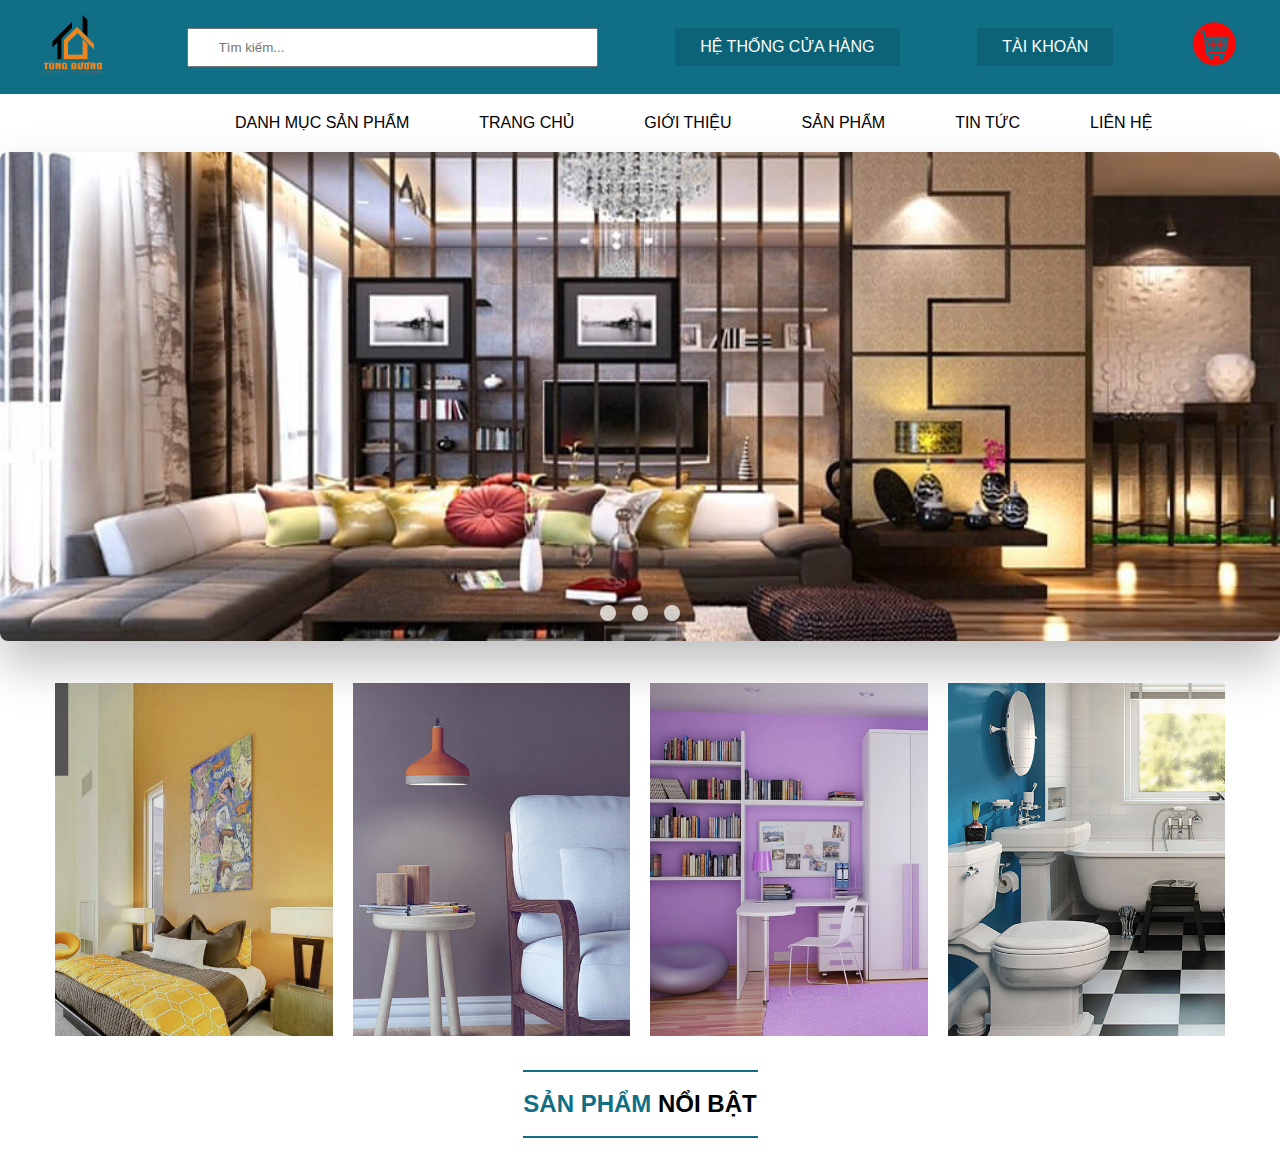
<file: index.html>
<!DOCTYPE html>
<html lang="en">
<head>
    <meta charset="UTF-8">
    <meta name="viewport" content="width=device-width, initial-scale=1.0">
    <link rel="stylesheet" href="style.css">
    <link rel="icon" href="./image/LogoShop-removebg-preview.png" type="application/atom+xml" title="Atom">
    <title>Nội thất Tùng Dương</title>
</head>
<body>
    <d class="app">
        <header class="header">
            <nav class="navbar">
                <div class="navbar navbar1">
                    <ul class="navbar-row">
                        <li class="navbar-column"><a href="#"><img src="./image/LogoShop-removebg-preview.png" alt="" width="70px" height="70px"></a></li>
                        <li class="navbar-column"><input class="navbar-seacrch" type="search" name="" id="" placeholder="Tìm kiếm..."></li>
                        <li class="navbar-column navbar-btn" ><a href="#">HỆ THỐNG CỬA HÀNG </a></li>
                        <li class="navbar-column navbar-btn">
                            <a href="#">TÀI KHOẢN</a>
                            <ul class="dropdown">
                                <li class="dropdown-item"><a class="dropdown-item-link" href="#">Đăng nhập</a></li>
                                <li class="dropdown-item"><a  class="dropdown-item-link" href="#">Đăng ký</a></li>
                            </ul>
                        </li>
                        <li class="navbar-column "><span class="icon_Shopping"><img src="./image/Lopo_shopping.png" alt="" width="50px" height="50px"></span></li>
                    </ul>
                </div>
                <div class="navbar navbar2">
                    <ul class="navbar-row">
                        <li class="navbar-column navbar-btn2">
                            <a class="navbar2-item-link" href="#">DANH MỤC SẢN PHẨM</a>
                            <ul class="dropdown">
                                <li class="dropdown-item "><a class="dropdown-item-link" href="#">Sản phẩm nổi bật</a></li>
                                <li class="dropdown-item"><a class="dropdown-item-link" href="#">Sản phẩm khuyến mại</a></li>
                                <li class="dropdown-item"><a class="dropdown-item-link" href="#">Nội thất văn phòng</a></li>
                                <li class="dropdown-item"><a class="dropdown-item-link" href="#">Nội thất gia đình</a></li>
                                <li class="dropdown-item"><a class="dropdown-item-link" href="#">Phòng bếp</a></li>
                                <li class="dropdown-item"><a class="dropdown-item-link" href="#">Xem thêm</a></li>
                            </ul>
                        </li>
                        <li class="navbar-column navbar-btn2"><a class="navbar2-item-link" href="index.html">TRANG CHỦ</a></li>
                        <li class="navbar-column navbar-btn2"><a class="navbar2-item-link" href="#">GIỚI THIỆU</a></li>
                        <li class="navbar-column navbar-btn2">
                            <a class="navbar2-item-link" href="#">SẢN PHẨM</a>
                            <ul class="dropdown">
                                <li class="dropdown-item "><a class="dropdown-item-link" href="#">Phòng ngủ</a></li>
                                <li class="dropdown-item"><a class="dropdown-item-link" href="#">Phòng khách</a></li>
                                <li class="dropdown-item"><a class="dropdown-item-link" href="#">Phòng bếp</a></li>
                            </ul>
                        </li>
                        <li class="navbar-column navbar-btn2"><a class="navbar2-item-link" href="#">TIN TỨC</a></li>
                        <li class="navbar-column navbar-btn2"><a class="navbar2-item-link" href="#">LIÊN HỆ</a></li>
                    </ul>
                </div>
            </nav>
        </header>
            <section class="con">
                <div class="slider-wrapper">
                    <div class="slider">
                    <img src="image/anh_slide_show1.jpg" alt=""id="ảnh-1" width="1518px" height="489px">  
                    <img src="image/anh_slide_show2.jpg" alt=""id="ảnh-2" width="1518px" height="489px">
                    <img src="image/anh_slide_show3.jpg" alt=""id="ảnh-3" width="1518px" height="489px">
        
                    </div>
                    <div class="slider-nav">
                         <a href="#ảnh-1"></a>
                         <a href="#ảnh-2"></a>
                         <a href="#ảnh-3"></a>
                    </div>
                </div>
            </section>  
            <div class="container-banner">
                <div class="row">
                    <div class="column">
                        <img src="./image/container_banner_1.webp" alt="" width="277.5px" height="352.65px">
                    </div>
                    <div class="column">
                        <img src="./image/container_banner_2.webp" alt="" width="277.5px" height="352.65px">
                    </div>
                    <div class="column">
                        <img src="./image/container_banner_3.webp" alt="" width="277.5px" height="352.65px">
                    </div>
                    <div class="column">
                        <img src="./image/container_banner_4.webp" alt="" width="277.5px" height="352.65px">
                    </div>
                </div>
                <div class="row">
                    <div class="column">
                        <h2 class="column-text-h2">
                            <a href="#" class="column-text-link">
                                <span class="t1">SẢN PHẨM</span>
                                <span class="t2">NỔI BẬT</span>
                            </a>
                        </h2>
                    </div>
                </div>
            </div>
    </div>
</body>
</html>
</file>
<file: style.css>
*{
    padding: 0;
    margin: 0;
    box-sizing: border-box;
    font-family: Arial, Helvetica, sans-serif;
}
.header{
    width: 100%;
}
.navbar1{
    background-color: #106f85;
}
.navbar .navbar-row{
    display: flex;
    justify-content: space-around;
    align-items: center;
}
.navbar .navbar-row .navbar-column{
    list-style: none;
    margin: 10px;
    position: relative;
}
.navbar .navbar-row .navbar-column a{
    text-decoration: none;
    color: #fff;
}
.navbar .navbar-row .navbar-column .navbar-seacrch{
    padding: 10px 200px 10px 30px;
    width: auto;
}
.navbar .navbar-row .navbar-btn{
    background-color: rgb(12, 99, 119);
    padding: 10px 25px 10px 25px;
}
.navbar .navbar-row .navbar-btn:hover{
    background-color: rgba(0, 0, 0, 0.7);
}
.navbar .navbar-row .navbar-column .dropdown{
    list-style: none;
    position: absolute;
    width: 100%;
    border-radius: 10px;
    background-color: #fff;
    z-index: 999;
    display: none;
    box-shadow: 10px 10px 10px 10px rgba(0, 0, 0, 0.2);
}
.navbar .navbar-row .navbar-column .dropdown .dropdown-item {
    display: block;
}
.navbar .navbar-row .navbar-column .dropdown .dropdown-item .dropdown-item-link{
    display: block;
    padding: 10px 15px;
    color: #000;
}
.navbar .navbar-row .navbar-column:hover .dropdown{
    display: block;
}
.dropdown-item-link:hover{
    color: #106f85;
}
.navbar2 .navbar-row{
    justify-content: start;
    margin-left: 200px;
}
.navbar2 .navbar-row .navbar-btn2{
    background-color: rgb(255, 255, 255);
    padding: 10px 25px 10px 25px;
}
.navbar2 .navbar-row .navbar-column .navbar2-item-link{
    color: #000;
}
.navbar2 .navbar-row .navbar-column .navbar2-item-link:hover{
    color:#106f85;
}
.con{
    padding-bottom: 2rem;
}
.slider-wrapper{
    position: relative;
    width: 100%;
    margin: 0 auto;
}
.slider{
    display:flex;
    overflow-x: hidden;
    scroll-behavior: smooth;
    box-shadow: 0 1.5rem 3rem  rgba(0,0,0,0.25);
    border-radius: 0.5rem;

}
.slider img{
    flex: 1 0 100%;
    object-fit: cover;
}
.slider-nav{
    display:flex;
    column-gap:1rem;
    position :absolute;
    bottom:1.25rem;
    left:50%;
    transform :translateX(-50%);
    z-index: 1;
}
.slider-nav a{
    width: 1rem;
    height:1rem;
    background-color: #fff;
    border-radius: 50%;
    opacity :0.75;
}
.slider-nav a:hover{
    opacity:1;
}
.container-banner{
    margin-top: 10px;
}
.container-banner .row{
    display: flex;
    justify-content: center;
}
.container-banner .row .column{
    padding: 0 10px 0 10px;
}
.container-banner .row .column .column-text-h2{
    margin: 50px;
    position: relative;
}
.container-banner .row .column .column-text-h2::before{
    content: "";
    position: absolute;
    background-color: #106f85;
    height: 2px;
    width: 235px;
    top: -20px;
}
.container-banner .row .column .column-text-h2::after{
    content: "";
    position: absolute;
    background-color: #106f85;
    height: 2px;
    width: 235px;
    bottom: -20px;
    left: 0;
}
.container-banner .row .column .column-text-h2 .column-text-link{
    text-decoration: none;
}
.container-banner .row .column .column-text-h2 .column-text-link .t1{
    color: #106f85;
}
.container-banner .row .column .column-text-h2 .column-text-link .t2{
    color: #000;
}
.container-banner .row .column .column-text-h2 .column-text-link .t2:hover{
    color: #106f85;
}

/* footer */
.footer{
    background-color: #106f85;
    color: #fff;
    padding: 20px 0 20px 0;
    margin-top: 20px;
}
.footer .footer-section{
    display: flex;
    flex-direction: column;
    justify-content: center;
    align-items: center;
}

/* mobile */
@media (max-width: 768px){
    .navbar .navbar-row{
        flex-direction: column;
    }
    .navbar .navbar-row .navbar-column .navbar-seacrch{
        padding: 10px 20px 10px 20px;
        width: 100%;
    }
    .navbar2 .navbar-row{
        flex-direction: column;
        margin-left: 0;
    }
    .container-banner .row{
        flex-direction: column;
    }
    .container-banner .row .column .column-text-h2{
        margin: 20px;
    }
    .container-banner .row .column .column-text-h2::before{
        width: 150px;
        top: -10px;
    }
    .container-banner .row .column .column-text-h2::after{
        width: 150px;
        bottom: -10px;
    }
    .footer .footer-section{
        text-align: center;
    }


}
/* tablet */
@media (min-width: 769px) and (max-width: 1024px    
){
    .navbar .navbar-row{
        flex-direction: column;
    }
    .navbar .navbar-row .navbar-column .navbar-seacrch{
        padding: 10px 100px 10px 20px;
        width: 100%;
    }
    .navbar2 .navbar-row{
        flex-direction: column;
        margin-left: 0;
    }
    .container-banner .row{
        flex-direction: column;
    }
    .container-banner .row .column .column-text-h2{
        margin: 30px;
    }
    .container-banner .row .column .column-text-h2::before{
        width: 200px;
        top: -15px;
    }
    .container-banner .row .column .column-text-h2::after{
        width: 200px;
        bottom: -15px;
    }
    .footer .footer-section{
        text-align: center;
    }
}
</file>
